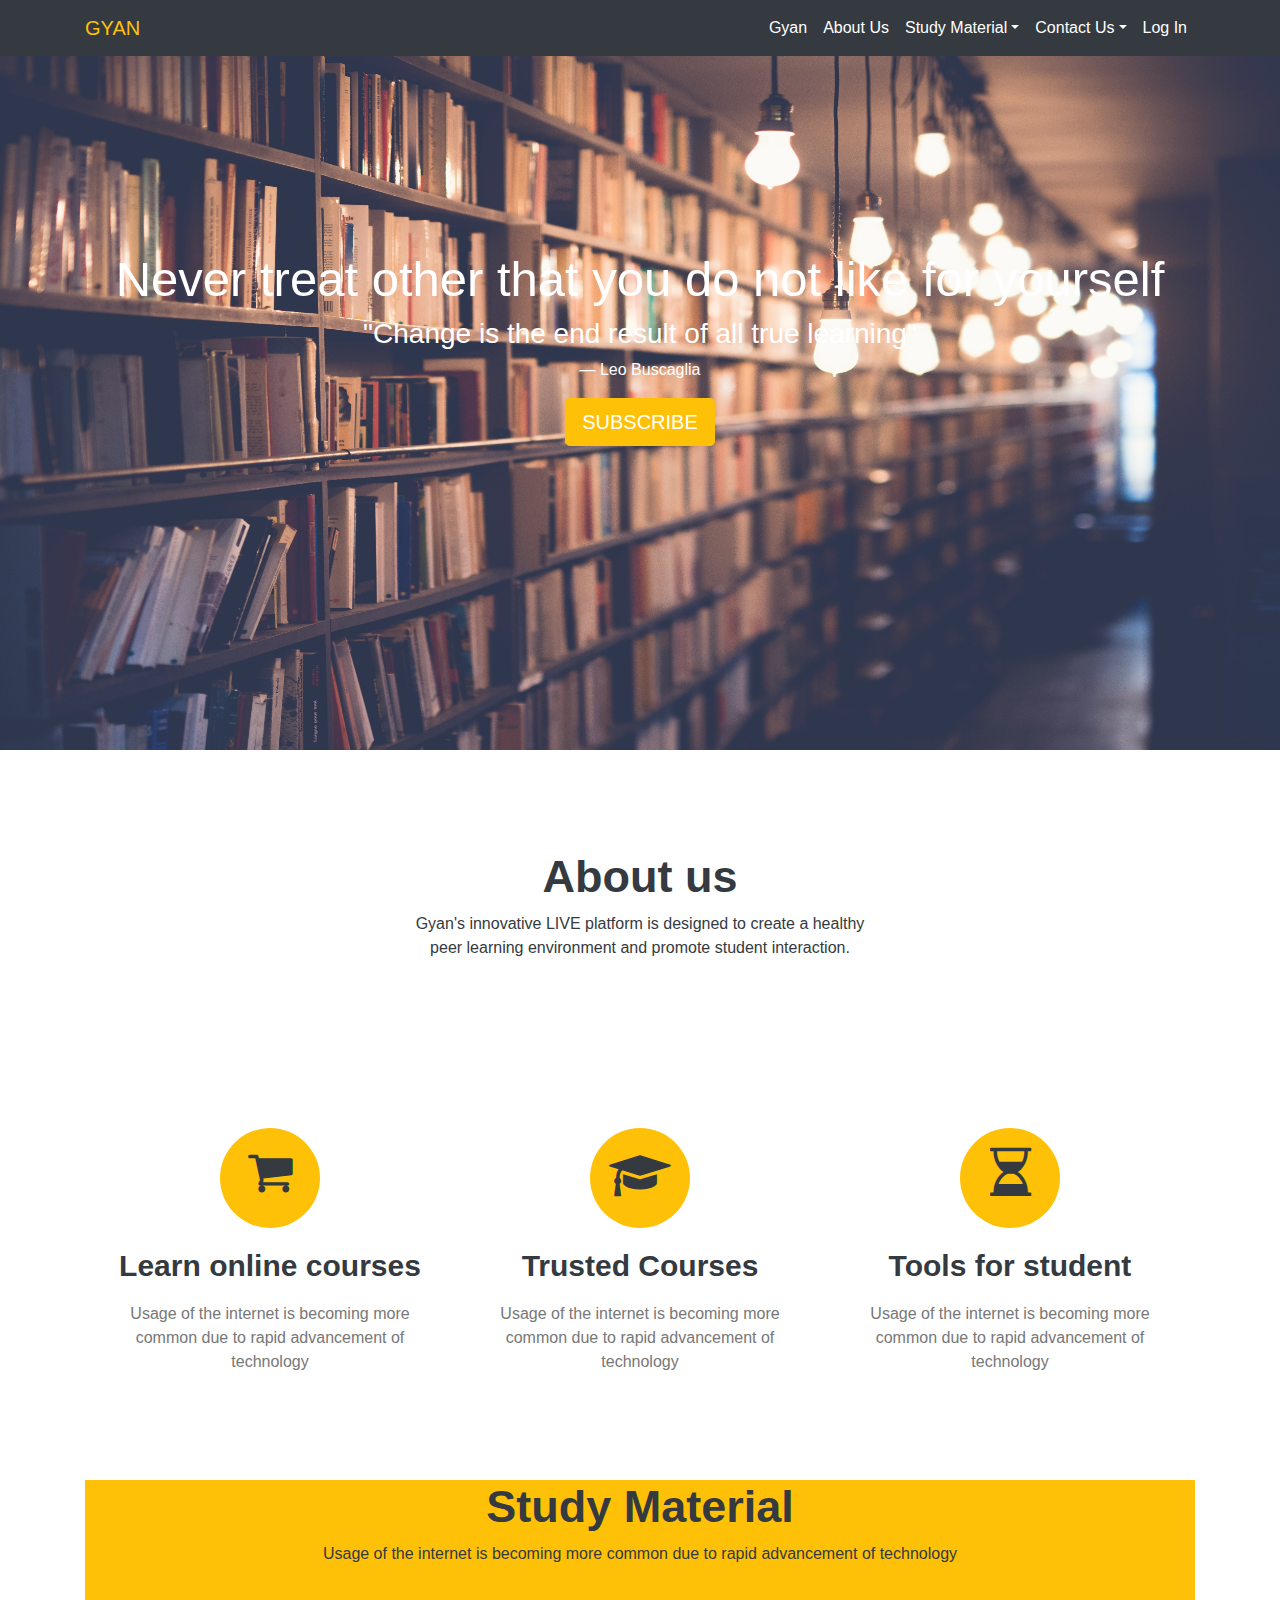
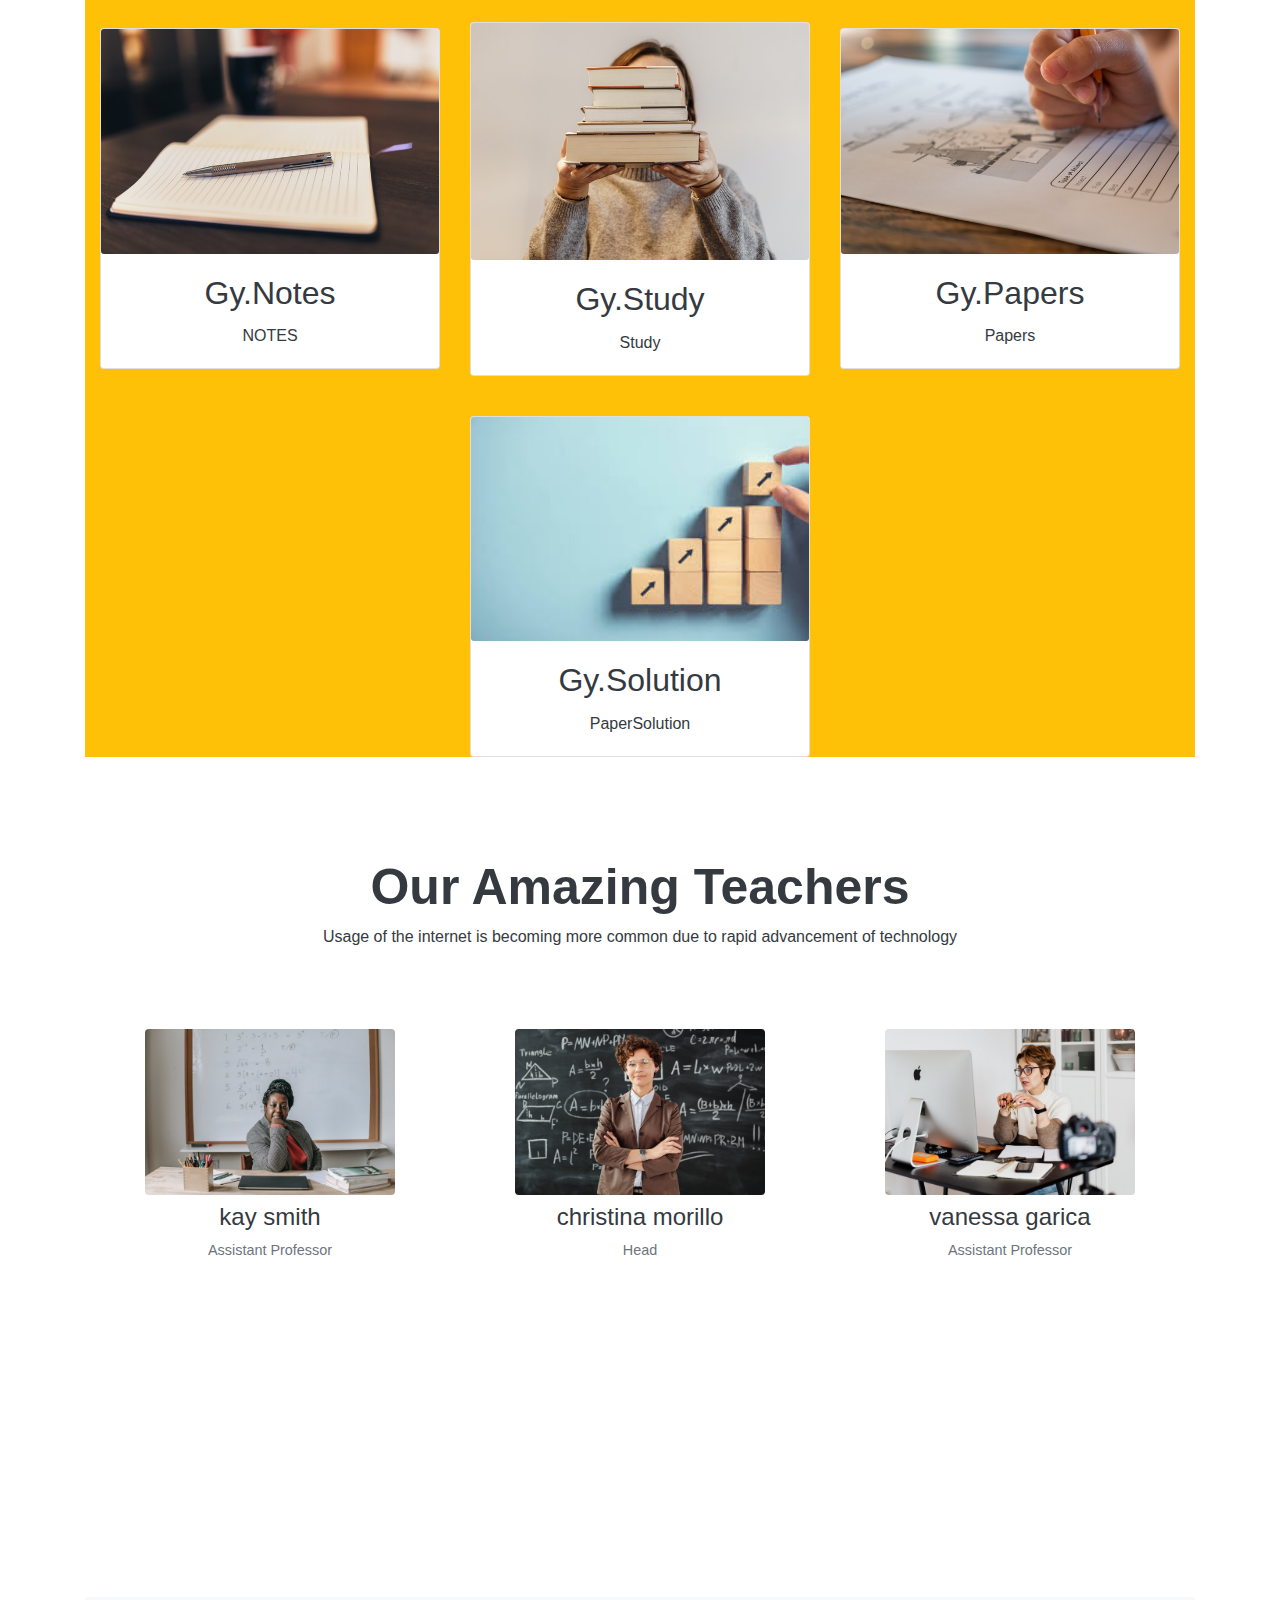
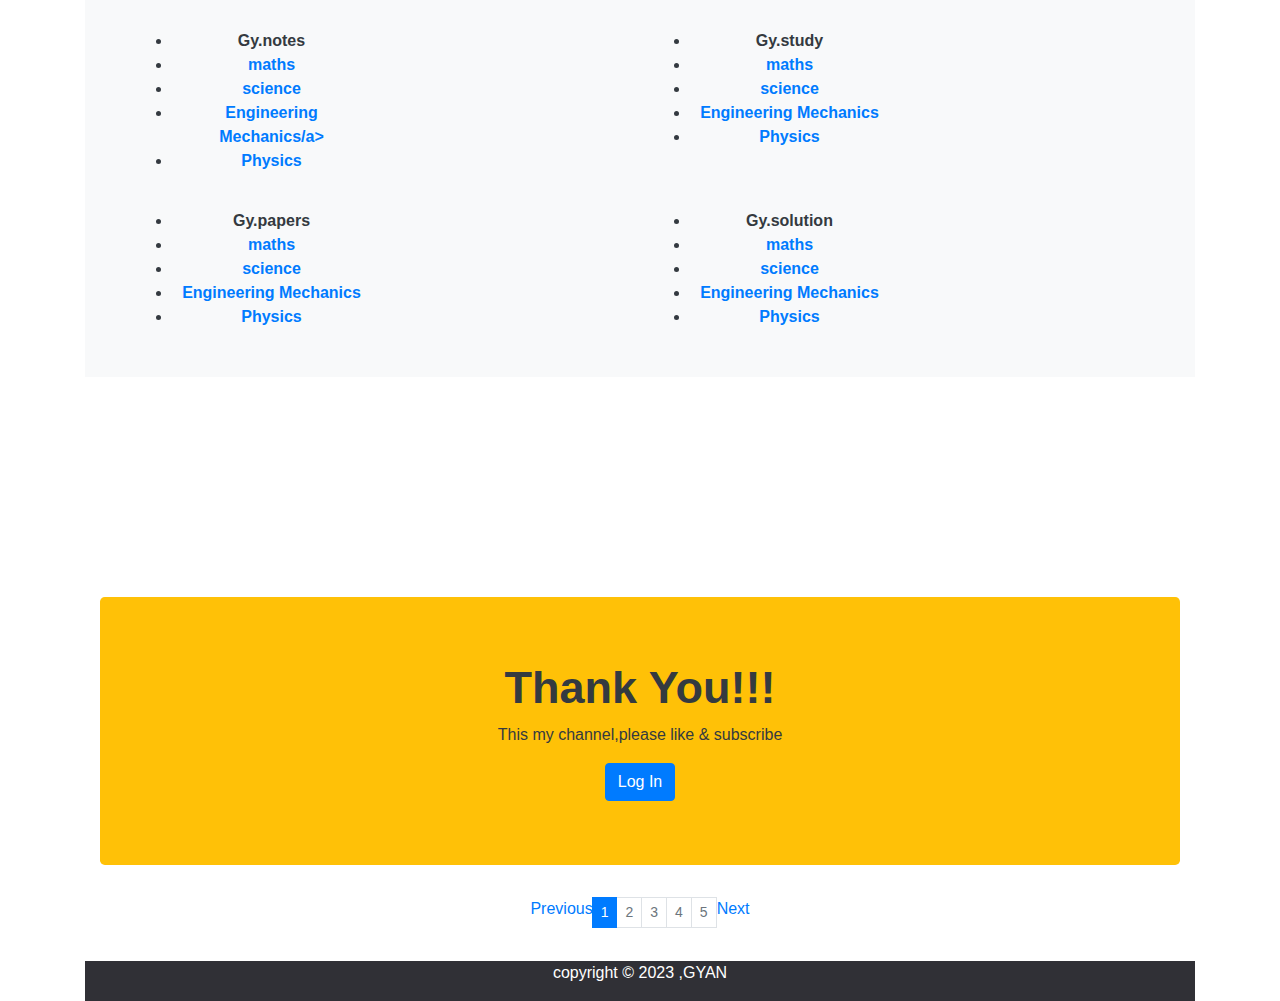
<file: index.html>
<!DOCTYPE html>
<html>
<head>
	<title>Bootstrap website</title>
	<link rel="stylesheet" type="text/css" href="style.css">
	<meta name="viewport" content="width=device-width, initial-scale=1">
  <link rel="stylesheet" href="https://maxcdn.bootstrapcdn.com/bootstrap/4.5.2/css/bootstrap.min.css">
  <script src="https://ajax.googleapis.com/ajax/libs/jquery/3.5.1/jquery.min.js"></script>
  <script src="https://cdnjs.cloudflare.com/ajax/libs/popper.js/1.16.0/umd/popper.min.js"></script>
  <script src="https://maxcdn.bootstrapcdn.com/bootstrap/4.5.2/js/bootstrap.min.js"></script>
<link rel="stylesheet" href="https://cdnjs.cloudflare.com/ajax/libs/font-awesome/4.7.0/css/font-awesome.min.css">
</head>
<body>
   <div class="bgimg">
   	<nav class="navbar navbar-expand-md bg-dark navbar-dark fixed-top"  >
   		<div class="container" >
   			<a href="#GYAN " class="navbar-brand  text-warning font-weight bolder"> GYAN</a>
   			<button class="navbar-toggler" type="button" data-toggle="collapse" data-target="#navbarid">
   				<span class="navbar-toggler-icon"></span>
   			</button>
   			<div class="collapse navbar-collapse text-dark" id="navbarid"> 
  				  				<ul class="navbar-nav text-center ml-auto">
  				  					<li class="nav-item dropdown">
  				  						<a href="#Gyan" class="nav-link text-white">Gyan</a>	
  				  						
  				  					</li>
  				  					

  				  					<li class="nav-item">
  				  						<a href="#About Us" class="nav-link text-white">About Us</a>
                                          
  				  					</li>
  				  					
  				  						<!-- <li class="nav-item">
  				  						<a href="#Log In" class="nav-link text-white">Log In</a>
  				  					</li> -->
  				  					<li class="nav-item text-warning">
  				  						<a href="#Study Material" class="nav-link text-white  dropdown-toggle" data-toggle="dropdown">Study Material</a>
  				  						<ul class="dropdown-menu text-center">
  				  							<li class="dropdown-header">Search</li>
  				  								<li><a href=""  class="dropdown-item"></a>Gy.Notes</li>
  				  								<!-- <li class="dropdown-header">goto1</li> -->
  				  								<li><a href=""  class="dropdown-item"></a>Gy.Study</li>
  				  								<!-- <li class="dropdown-header">goto2</li> -->
  				  								<li><a href=""  class="dropdown-item"></a>Gy.Papers</li>
  				  								<li><a href=""  class="dropdown-item"></a>Gy.Solution</li>
  				  							</ul>

  				  					</li>
  				  					<li class="nav-item">
  				  						<a href="#Contact Us" class="nav-link  text-white dropdown-toggle" data-toggle="dropdown">Contact Us</a>
  				  					
  				  					<ul class="dropdown-menu text-center" >
  				  							<li class="dropdown-header">Contact No</li>
  				  								<li><a href=""  class="dropdown-item"></a>9004745731</li>
  				  								<li><a href=""  class="dropdown-item"></a>9923455617</li>
  				  								
  				  					
  				  					</li>
  				  					</ul>
  				  					<li class="nav-item">
  				  						<a href="#Log In" class="nav-link text-white">Log In</a>
  				  					</li>
  				  				
  				  				
  				  			</div>
                              	</div>

  	</nav>
  	<section id="Gyan">
<div class="container text-center text-white hearderset">
	<h2 class="demo1"> Never treat other that you do not like for yourself</h2>
	<blockquote class="blockquote">
	<h3> "Change is the end result of all true learning"</h3>
	<p class="blockquote-footer text-white">Leo Buscaglia</p>
</blockquote>
	<button class="btn btn-warning text-white btn-lg"> SUBSCRIBE</button>
</div>
   </div>
   </section>
   <section class="container ourservices text-center text-dark" id="About Us"> 
   	<!-- ////ourservices//// -->
   	<h1>About us</h1>
   	<p>Gyan's innovative LIVE platform is designed to create a healthy <br>peer learning environment and promote student interaction.</p>
   	<br>
   	<br><br>
   	<div class="row rowsetting" id="Contact Us">
   		
   		<div class="col-lg-4 col-md-4 col-sm-4 col-10 d-block m-auto">
   			<div class="imgsetting d-block m-auto bg-warning"><i class="fa fa-shopping-cart fa-3x "></i></div>
   	
   		<h2>Learn online courses</h2>
   		<p>Usage of the internet is becoming more common due to rapid advancement of technology</p>
   	</div>
   	<div class="col-lg-4 col-md-4 col-sm-4 col-10 d-block m-auto">
   			<div class="imgsetting d-block m-auto bg-warning"><i class="fa fa-graduation-cap fa-3x"></i></div>
   		
   		<h2>Trusted Courses</h2>
   		<p>Usage of the internet is becoming more common due to rapid advancement of technology</p>
   	</div>
   	<div class="col-lg-4 col-md-4 col-sm-4 col-10 d-block m-auto">
   			<div class="imgsetting d-block m-auto bg-warning"><i class="fa fa-hourglass-half fa-3x"></i></div>
   		
   		<h2>Tools for student</h2>
   		<p>Usage of the internet is becoming more common due to rapid advancement of technology</p>
   	</div>
   </div>
   
<!-- /////study material///// -->
<section class="Study Material bg-warning"  >
	<div class="container text-center" >
		<h1>Study Material</h1>
		<p>Usage of the internet is becoming more common due to rapid advancement of technology</p>
         <div class="row img-container" id="Study Material">
                 <div class="col-lg-4 col-md-4 col-sm-12 col-10 d-block m-auto">
                 	<div class="card">
                 		<img src="NOTES.jpg"class="card-img img-fluid">
                 		<div class="card-body">
                 			<h2 class="card-title">Gy.Notes</h2>
                 			<p class="card-text">NOTES</p>
                 		</div>
                 	</div>
                 	 </div>
                 	 <div class="col-lg-4 col-md-4 col-sm-12 col-10 d-block m-auto">
                 	<div class="card">
                 		<img src="STUDY.jpg"class="card-img img-fluid">
                 		<div class="card-body">
                 			<h2 class="card-title">Gy.Study</h2>
                 			<p class="card-text">Study</p>
                 		</div>
                 	</div>
                 	 </div>
                 	 <div class="col-lg-4 col-md-4 col-sm-12 col-10 d-block m-auto">
                 	<div class="card">
                 		<img src="PAPERS.jpg"class="card-img img-fluid">
                 		<div class="card-body">
                 			<h2 class="card-title">Gy.Papers</h2>
                 			<p class="card-text">Papers</p>
                 		</div>
                 	</div>
                 	 </div>
                </div>
            <div class="row card-center">
                 <div class="col-lg-4 col-md-4 col-sm-12 col-10 d-block m-auto ">
                 	<div class="card">
                 		<img src="solution.jpg"class="card-img img-fluid">
                 		<div class="card-body">
                 			<h2 class="card-title">Gy.Solution</h2>
                 			<p class="card-text">PaperSolution</p>
                 		</div>
                 	</div>
                 	 </div>
                 	
                </div>

	</div>
	</section>
	<section class="ourteachers">
	<div class="container text-center">
		<h1> Our Amazing Teachers</h1>
		<p>Usage of the internet is becoming more common due to rapid advancement of technology</p>
		<div class="row teams">
			<div class="col-lg-4 col-md-4 col-sm-10 col-12 d-block m-auto">
				<figure class="figure">
					<img src="tea1.jpg" class="figure-img img-fluid rounded" height="250px" width="250px">
					<figcaption>
						<h4>kay smith</h4>
						<p class="figure-caption">Assistant Professor</p>
					</figcaption>
				</figure>
			</div>
			<div class="col-lg-4 col-md-4 col-sm-10 col-12 d-block m-auto">
				<figure class="figure">
					<img src="tea3.jpg" class="figure-img img-fluid rounded" height="250px" width="250px">
					<figcaption>
						<h4>christina morillo</h4>
						<p class="figure-caption">Head</p>
					</figcaption>
				</figure>
			</div>
			<div class="col-lg-4 col-md-4 col-sm-10 col-12 d-block m-auto">
				<figure class="figure">
					<img src="tea2.jpg" class="figure-img img-fluid rounded" height="250px" width="250px">
					<figcaption>
						<h4>vanessa garica</h4>
						<p class="figure-caption">Assistant Professor</p>
					</figcaption>
				</figure>
			</div>
		</div>
	</div>

	 
</section>
<footer id="Study Material">
           	<section  style="text-align: center;"   class="section alignment">
           		
           	<div class="container text-center bg-light">
           		<div class="footer-cols">
           			<ul>
           				<li>Gy.notes</li>
           				<li>
           					<a href="#">maths</a>
           				</li>
           				
           				<li>
           					<a href="#">science</a>
           				</li>
           				
           				<li>
           					<a href="#">Engineering Mechanics/a>
           				</li>
           				<li>
           					<a href="#">Physics</a>
           				</li>
</ul>
<br>
           				<ul>
           				<li>Gy.study</li>
           				<li>
           					<a href="#">maths</a>
           				</li>
           				
           				<li>
           					<a href="#">science</a>
           				</li>
           				
           				<li>
           					<a href="#">Engineering Mechanics</a>
           				</li>
           				<li>
           					<a href="#">Physics</a>
           				</li>
           			</ul>
           			<br>
           			<ul>
           				<li>Gy.papers</li>
           				<li>
           					<a href="#">maths</a>
           				</li>
           				
           				<li>
           					<a href="#">science</a>
           				</li>
           				
           				<li>
           					<a href="#">Engineering Mechanics</a>
           				</li>
           				<li>
           					<a href="#">Physics</a>
           				</li>
           			</ul>
                <br>
           			<ul>
           				<li>Gy.solution</li>
           				<li>
           					<a href="#">maths</a>
           				</li>
           				
           				<li>
           					<a href="#">science</a>
           				</li>
           				
           				<li>
           					<a href="#">Engineering Mechanics</a>
           				</li>
           				<li>
           					<a href="#">Physics</a>
           				</li>
           				</ul>
           			</ul>
           		</div>
           	</div>
           	
           		</footer>
           		<!-- <section id="About Us">
           			<div class="container"></div>
           			
           		</section> -->
           		<section id="Log In"></section>
           		<div class="container img-jmbo">

 <div class="jumbotron img-jmbo bg-warning">
 	<h1 class="text-center">Thank You!!!</h1>
 	<p class="text-center text-dark">This my channel,please like & subscribe</p>
 	<button class="btn btn-primary">Log In</button>
 	
 </div>
 <ul class="pagination pagination-sm pagination justify-content-center">
		<li class="page-item">
			<a href="#" class="page-link-active ">Previous</a>
		</li>
		<br><br>
		<li class="page-item active">
			<a href="#" class="page-link">1</a>
		</li>
		<li class="page-item disabled">
			<a href="#" class="page-link ">2</a>
		</li>
		<li class="page-item disabled">
			<a href="#" class="page-link">3</a>
		</li>
		<li class="page-item disabled">
			<a href="#" class="page-link ">4</a>
		</li>
		<li class="page-item disabled">
			<a href="#" class="page-link">5</a>
		</li>
		<br>
		<br>
		<li class="page-item">
			<a href="#" class="page-link-active">Next</a>
		</li>
	</ul>
</div>

<footer class="footer">
	
	<div class="footer-buttom text-white container-fluid">
       	copyright &copy; 2023 ,GYAN
      </div>
</footer>
</body>
</html>
</file>
<file: style.css>
.bgimg{
	margin: 0;
	padding: 0;

	background:url('education2.jpg') no-repeat center/cover;
	background-attachment:fixed;
	background-size: 100% 100%;
	width: 100%;
	height: 750px;
	/*position: relative;
	overflow: hidden;*/
}
.demo1:hover{

	background-color:black;
	text-align: center;
	font-family: sans-serif;

}
/*nav{
	height: 60px;
	width:100%;
	background-color: #3333
	color:rgb(51,34,34);
	position: fixed;
}
nav ul{
	margin: 0;
	padding: 0;

}
nav li{
	display: inline;
	float: right;
}
nav a{
	display: inline-block;
	width:140px;
	text-align: center;
	text-decoration: none;
	padding: 10px 0;
	color:#eee;
}*/

nav li:hover{ background-color: #444;
  }
.hearderset{
	
	padding-top: 250px;
	text-align: center;
}
.hearderset h2{
	font-size:49px;
text-align: center;
}
.hearderset h1{
	font-size: 82px;
	font-weight: bold;
}
.ourservices{
	padding: 100px 0px 60px;
	height: 700px;

}
.ourservices h1{
	font-size: 45px;
	font-weight: bold;

}
.rowsetting{
	margin: 80px  0px !important;

}
.imgsetting{
	border-radius: 50%;
	height: 100px;
	width: 100px;
}
.fa-shopping-cart {
	margin-top: 20px;
	
}
.fa-graduation-cap{
	margin-top: 24px;
	
}
.fa-hourglass-half{
	margin-top: 20px;

}
.rowsetting h2{
	margin-top: 20px;
	font-weight: bold;
	font-size: 30px;
}
.rowsetting p{
	 padding: 10px;
	color: #777 !important;
}

.StudyMaterial{
	height: 1100px;
	width: 100px;
	padding:100px 0px 50px;
}
.StudyMaterial h1{
	font-size: 50px;
	font-weight: bold;

}
.card{
	margin-top: 40px;
}
.ourteachers{
	height: 700px;
	padding: 100px 0px 60px;
	width: 100%;

}
.ourteachers h1{
	font-size: 50px;
	font-weight: bold;
}
.teams{
	margin-top: 80px !important;
}
.pagination{
	text-align: center;
}
.footer{
	background: #303036;
	color: #d3d3d3;
	height:40px;
	position: relative;
}
.footer.footer-buttom{
	background: #343a40;
	color:#686868;
	height: 50px;
	width: 100%;
	text-align: center;
	position: absolute;
	bottom: 0px;
	left: 0px;
	padding-top: 20px;
	font-size: 30px;
	font-weight:lighter;
}
footer .footer-cols{
	display: grid;
	grid-gap: 20px;
	grid-template-columns: repeat(4,1fr);
	padding: 2rem;
	text-align:center;
	font-size: 16px;
	}
	footer.footer-cols ul{
	list-style-type:none;
}



	footer.footer-cols ul li:first-child{
	font-size: 1.2rem;
	padding-bottom: 2 rem;
	border-bottom: #444  solid 1px;
	margin-bottom: 1rem;
}
.section{
	font-weight: bolder;
	text-align: center;
	width: 100px;
	margin-top: 40px;
	height: 700px;
	padding: 100px 0px 60px;
	width: 100%;

}
.study{
	text-align: center;
	width: 100px;
	margin-top: 40px;
	height: 700px;
	padding: 100px 0px 60px;
	width: 100%;
}
/*/////responsive////*/
@media(min-width: 992px){

}
@media(min-width: 768px)and (max-width: 993px){
.hearderset h2{
	font-size:22px;
text-align: center;
}
.hearderset h1{
	font-size: 72px;
	font-weight: bold;
}
.ourservices{
	
	height: 1300px;

}
.StudyMaterial{
	height: 2300px;
}
.ourteachers{
	height: 1200px;
}
}
@media(min-width: 575px)and (max-width: 767px){
	.hearderset h2{
	font-size:22px;
text-align: center;
}
.hearderset h1{
	font-size: 72px;
	font-weight: bold;
}
.ourservices{
	
	height: 1300px;

}
.StudyMaterial{
	height: 2300px;
}
.ourteachers{
	height: 1400px;
}

}
@media(min-width: 468px)and (max-width: 574px){
	.hearderset h2{
	font-size:22px;
text-align: center;
}
.hearderset h1{
	font-size: 72px;
	font-weight: bold;
}
.ourservices{
	
	height: 800px;

}
.StudyMaterial{
	height: 2300px;
}
.ourteachers{
	height: 1000px;
}

}
@media(max-width: 479px){

.hearderset h2{
	font-size:22px;
text-align: center;
}
.hearderset h1{
	font-size: 42px;
	font-weight: bold;
}
.ourservices{
	
	height: 1300px;

}
.StudyMaterial{
	height: 2600px;
}
.ourteachers{
	height: 1300px;
}
.alignment ul{
	text-align: center;
	width: 100px;
	

}
}
</file>
